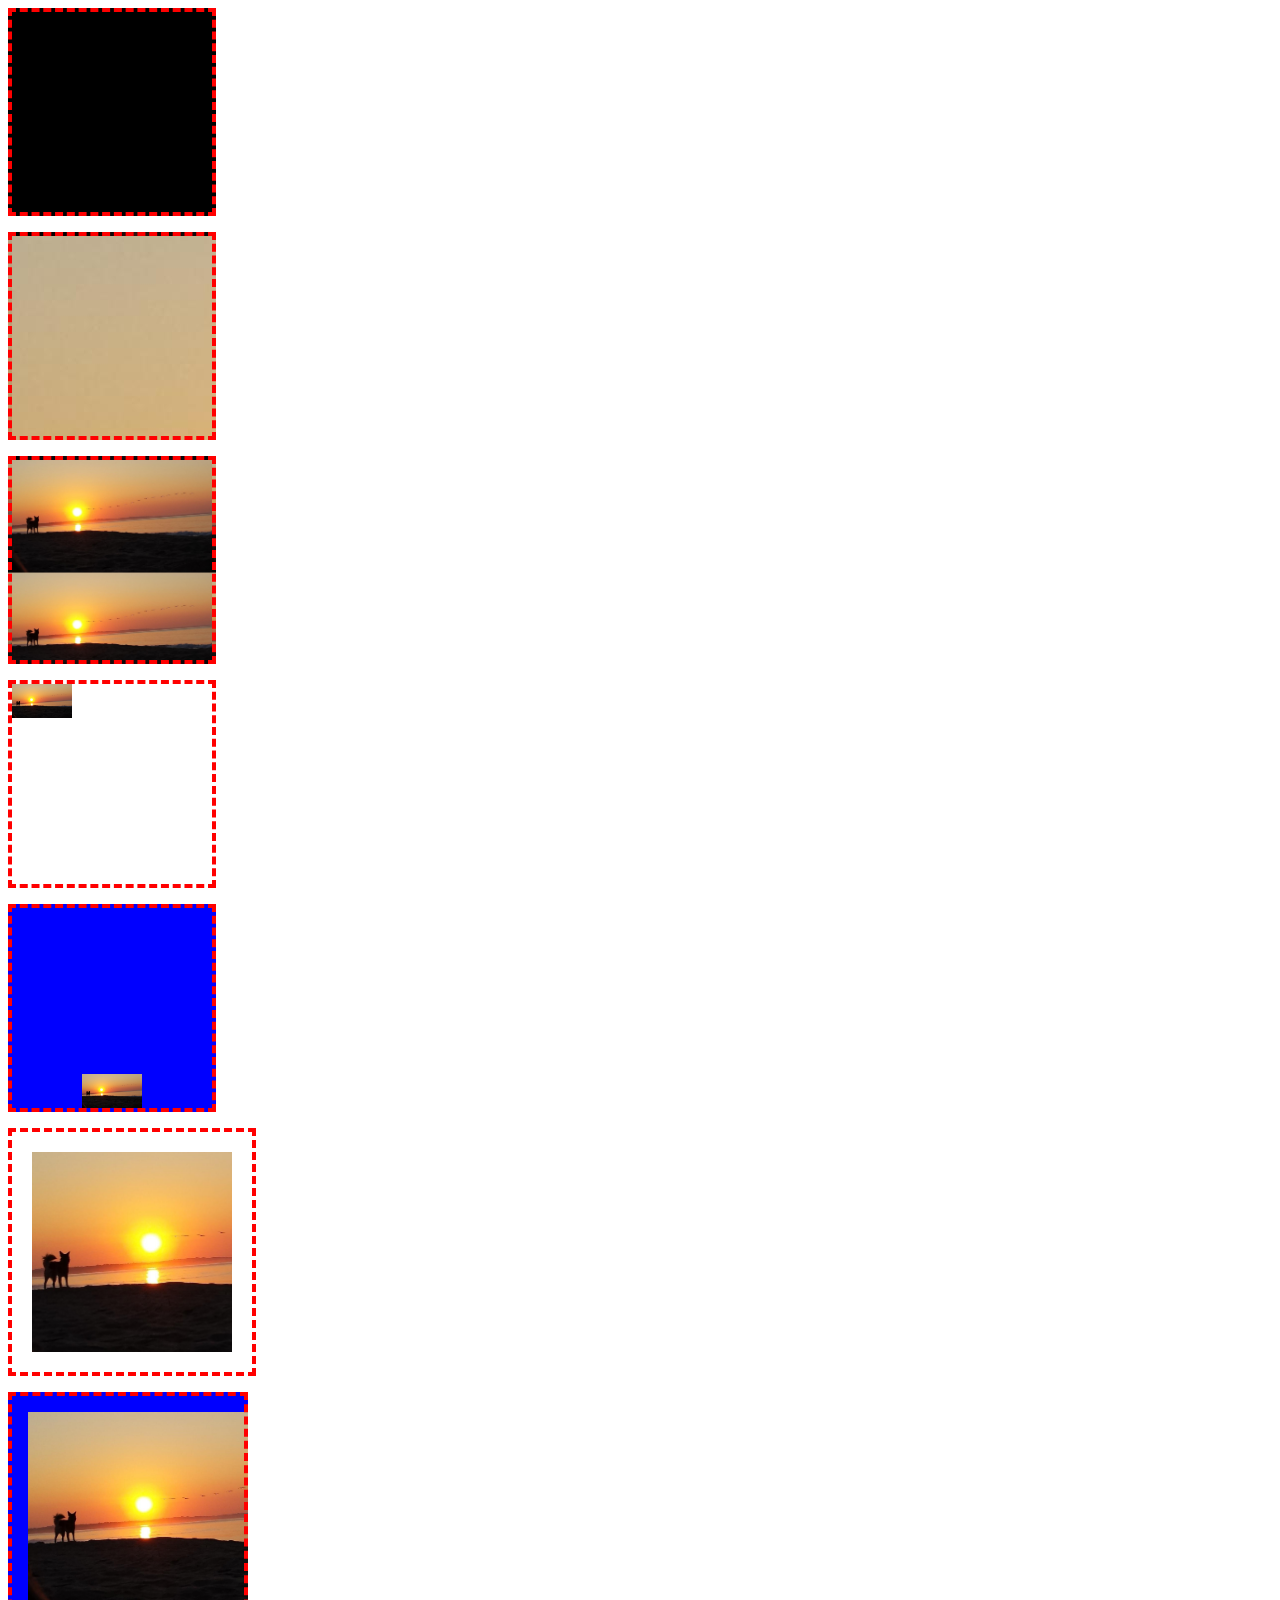
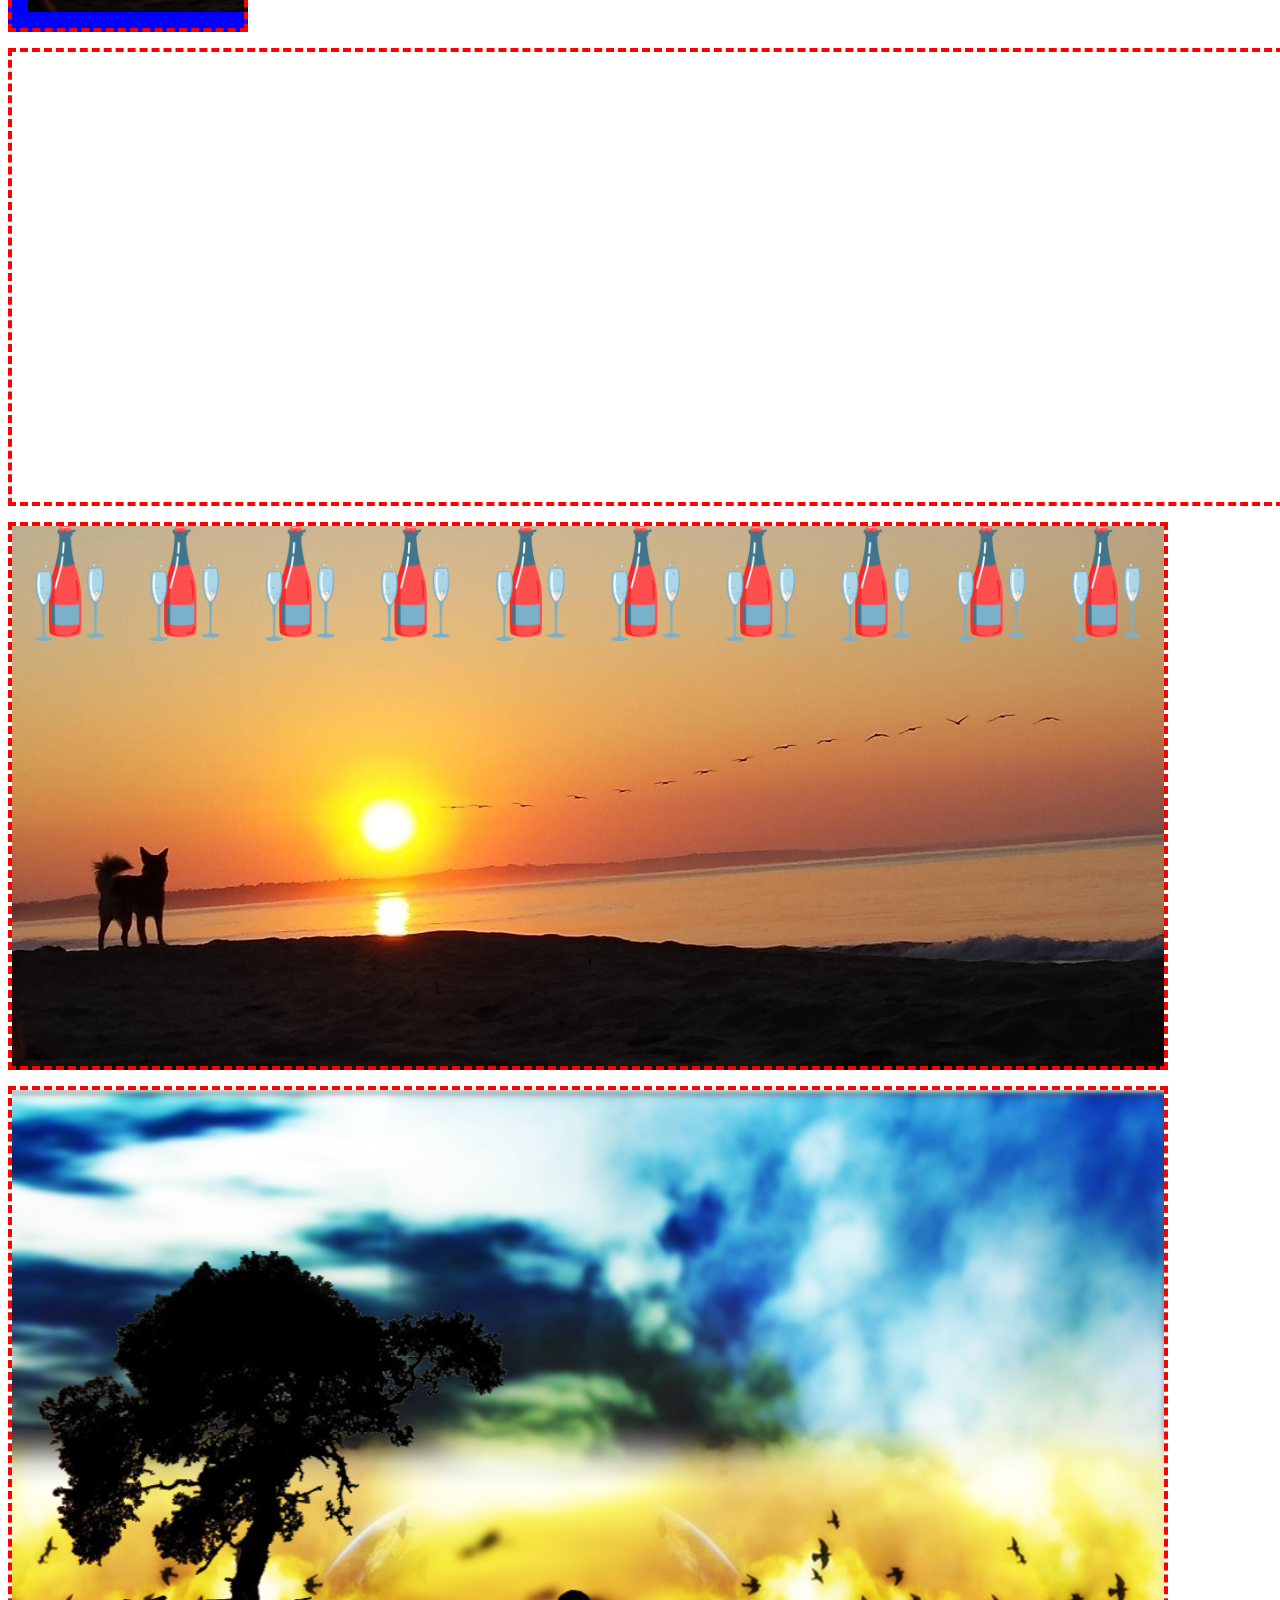
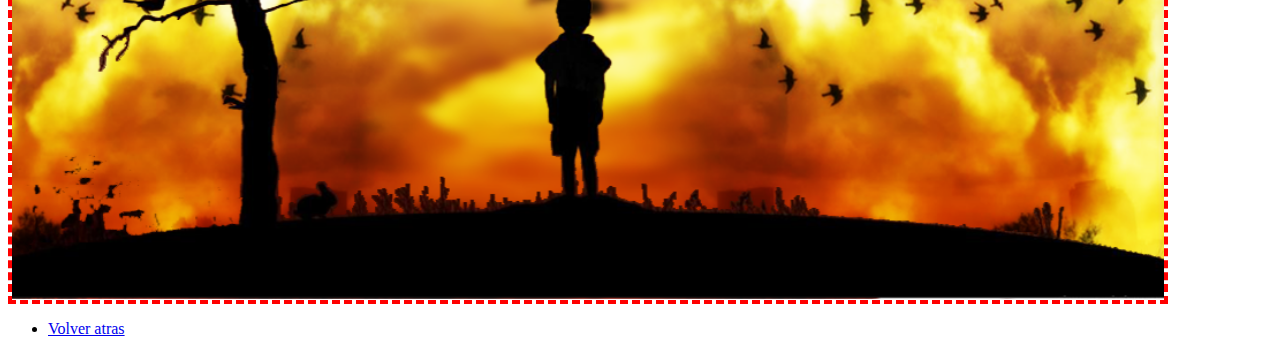
<file: ejercicios_imagen/index.html>
<!DOCTYPE html>
<html lang="en">
<head>
    <meta charset="UTF-8">
    <meta name="viewport" content="width=device-width, initial-scale=1.0">
    <link rel="stylesheet" href="estilo.css">
    <title>Document</title>
</head>
<body>
    <section></section>
    <section></section>
    <section></section>
    <section></section>
    <section></section>
    <section></section>
    <section></section>
    <section></section>
    <section></section>
    <section></section>
    
        <ul>
            <li>
                <a href="../index.html">Volver atras</a>
            </li>
        </ul>

</body>
</html>
</file>
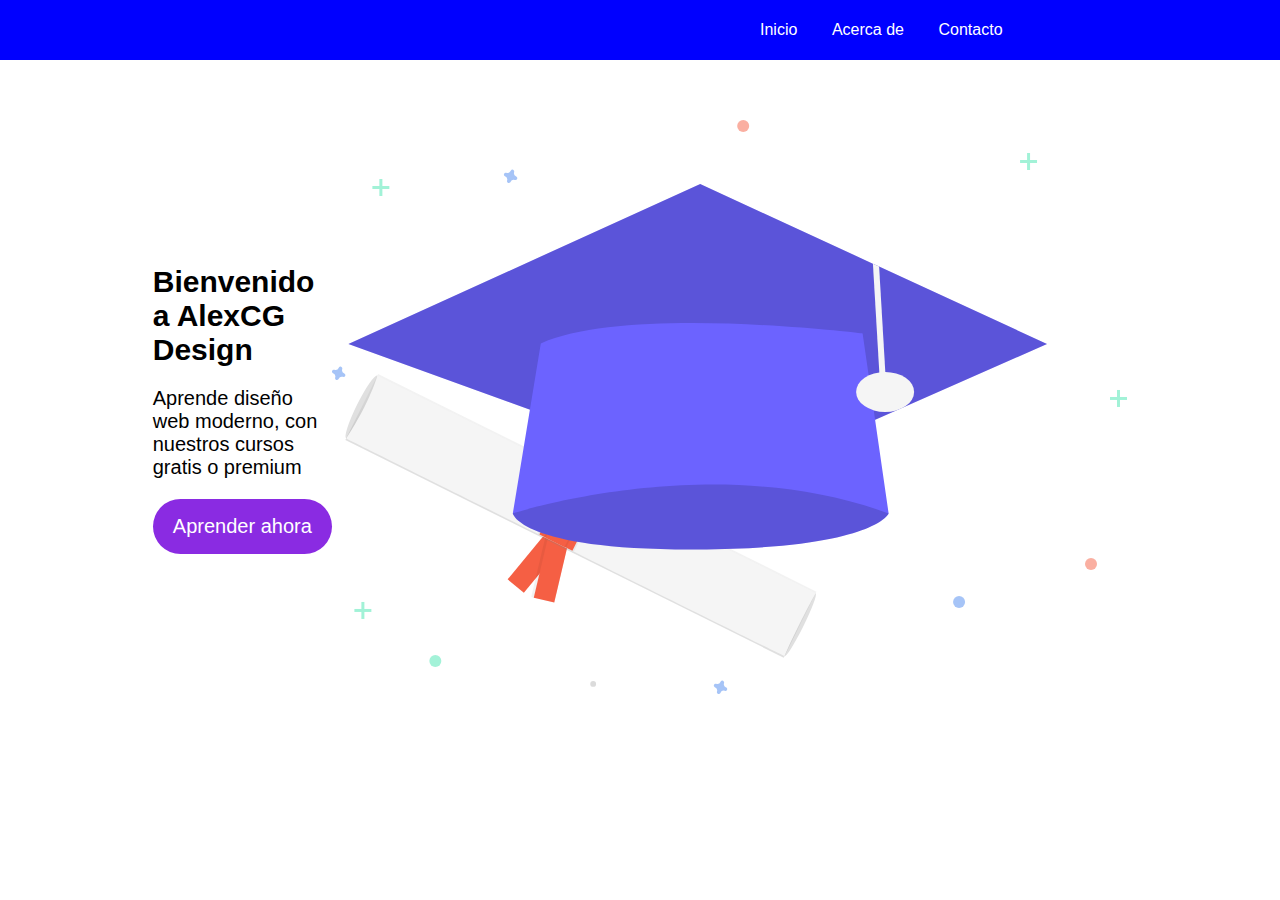
<file: flexbox/index.html>
<!DOCTYPE html>
<html lang="en">
<head>
    <meta charset="UTF-8">
    <meta name="viewport" content="width=device-width, initial-scale=1.0">
    <link rel="stylesheet" href="style.css">
    <title>Flexbox</title>
</head>
<body>
    <header>
        <nav>
            <ul>
                <li><a href="#"></a>Inicio</li>
                <li><a href="#"></a>Acerca de</li>
                <li><a href="#"></a>Contacto</li>
            </ul>
        </nav>
    </header>
    <main>
        <section>
            <article>
                <h2>Bienvenido a AlexCG Design</h2>
                <p>Aprende diseño web moderno, con nuestros cursos gratis o premium</p>
                <a href="#">Aprender ahora</a>
            </article>
                <article>
                    <figure>

                        <img src="./assets/img/learn.svg" alt="Learn">

                    </figure>
                </article>
        </section>
    </main>
    
</body>
</html>
</file>
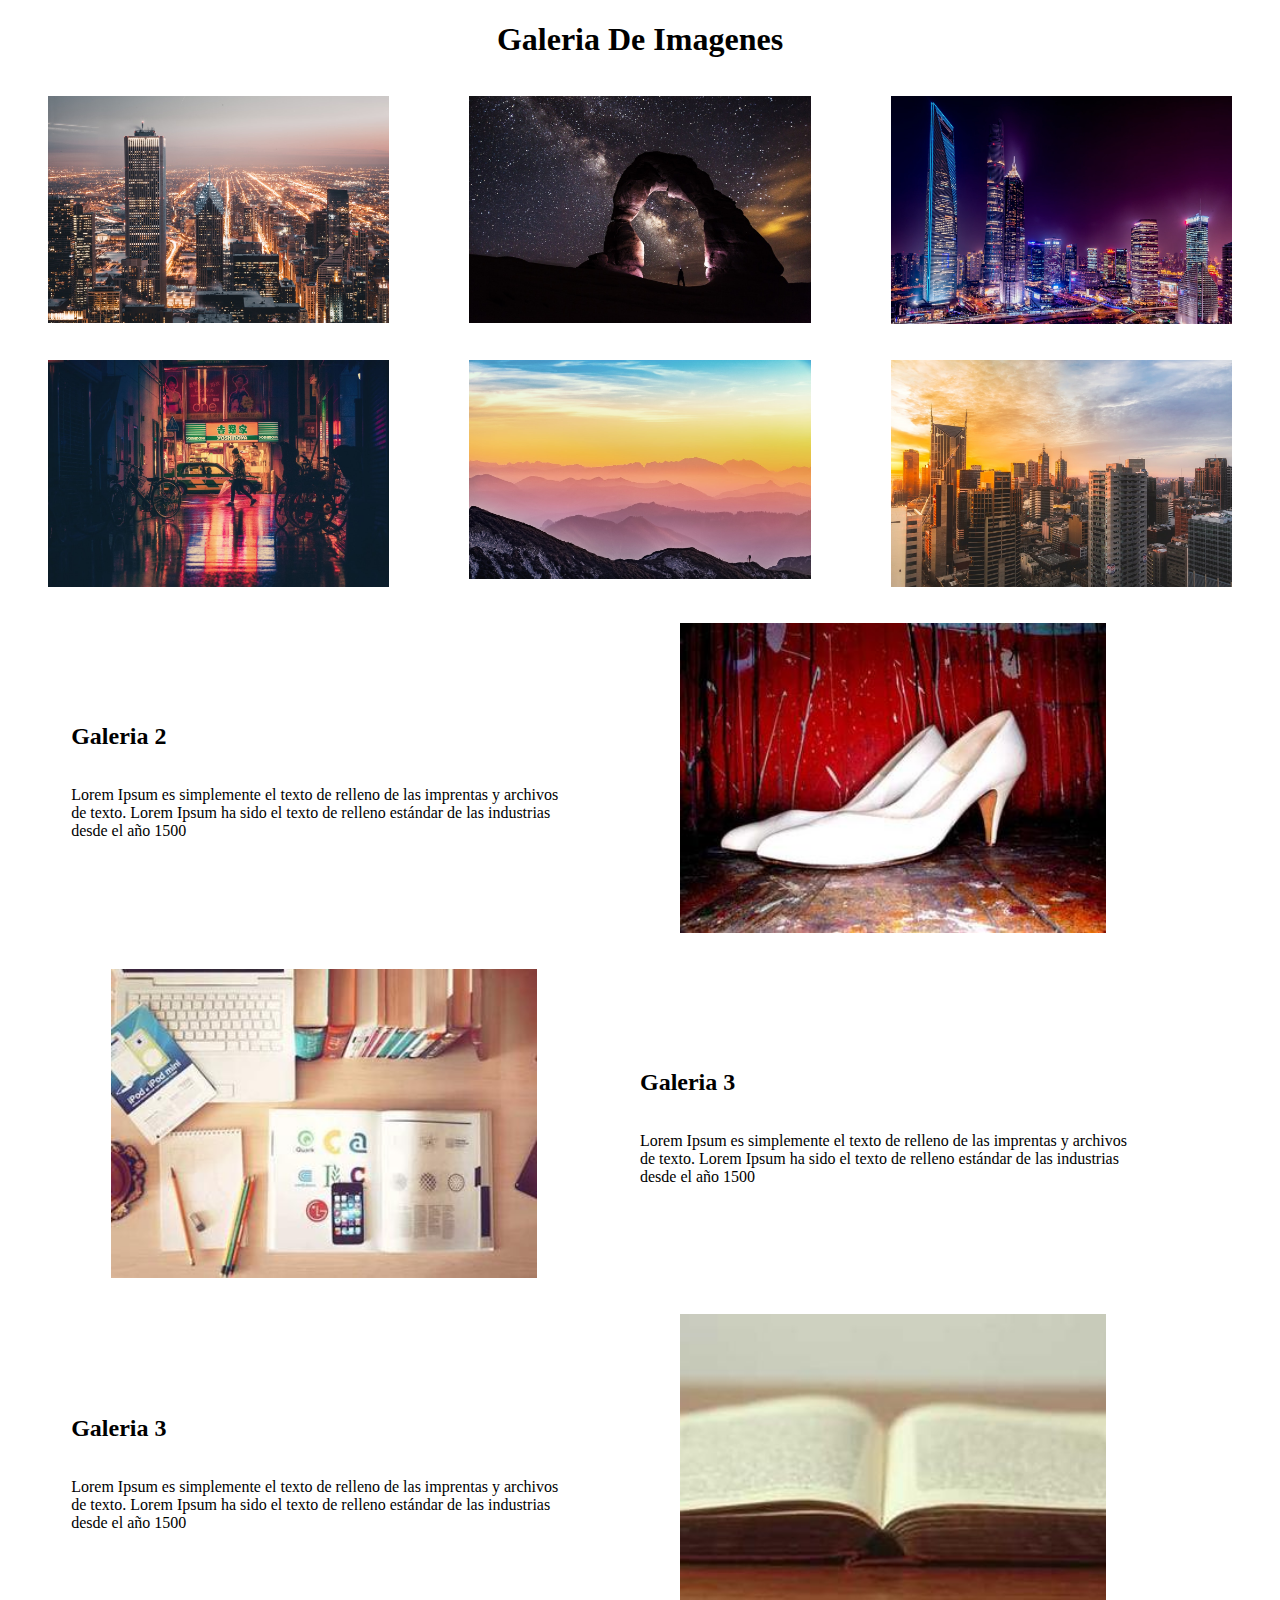
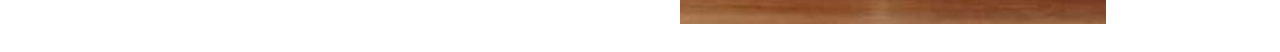
<file: galeria/index.html>
<!DOCTYPE html>
<html lang="en">
<head>
    <meta charset="UTF-8">
    <meta name="viewport" content="width=device-width, initial-scale=1.0">
    <link rel="stylesheet" href="./style.css">
    <title>Galeria de imágenes</title>
</head>
<body>
    <header>
        <h1>galeria de imagenes</h1>
    </header>
    <main>
        <section>
            <article>
                <figure>
                    <img src="./assets/img/uno.jpg"  alt="edificio">
                </figure>
            </article>
            <article>
                <figure>
                    <img src="./assets/img/dos.jpg"  alt="edificio">
                </figure>
            </article>
            <article>
                <figure>
                    <img src="./assets/img/tres.jpg"  alt="edificio">
                </figure>
            </article>
        </section>
        <section>
            <article>
                <figure>
                    <img src="./assets/img/cuatro.jpg"  alt="edificio">
                </figure>
            </article>
            <article>
                <figure>
                    <img src="./assets/img/cinco.jpg"  alt="edificio">
                </figure>
            </article>
            <article>
                <figure>
                    <img src="./assets/img/seis.jpg"  alt="edificio">
                </figure>
            </article>
        </section>
        <section>
            <article>
                <h2>Galeria 2</h2>
                <p>
                    Lorem Ipsum es simplemente el texto de relleno de las imprentas y archivos de texto. 
                    Lorem Ipsum ha sido el texto de relleno estándar de las industrias desde el año 1500
                </p>
            </article>
            <article>
                <figure>
                    <img src="./assets/img/zapatos.jpg"  alt="zapatos">
                </figure>
            </article>
            <article>
                <figure>
                    <img src="./assets/img/escritorio.jpg"  alt="escritorio">
                </figure>
            </article>
            <article>
                <h2>Galeria 3</h2>
                <p>
                    Lorem Ipsum es simplemente el texto de relleno de las imprentas y archivos de texto. 
                    Lorem Ipsum ha sido el texto de relleno estándar de las industrias desde el año 1500
                </p>
            </article>
            <article>
                <h2>Galeria 3</h2>
                <p>
                    Lorem Ipsum es simplemente el texto de relleno de las imprentas y archivos de texto. 
                    Lorem Ipsum ha sido el texto de relleno estándar de las industrias desde el año 1500
                </p>
            </article>
            <article>
                <figure>
                    <img src="./assets/img/libro.jpg"  alt="libro">
                </figure>
            </article>
        </section>
    </main>
    
</body>
</html>
</file>
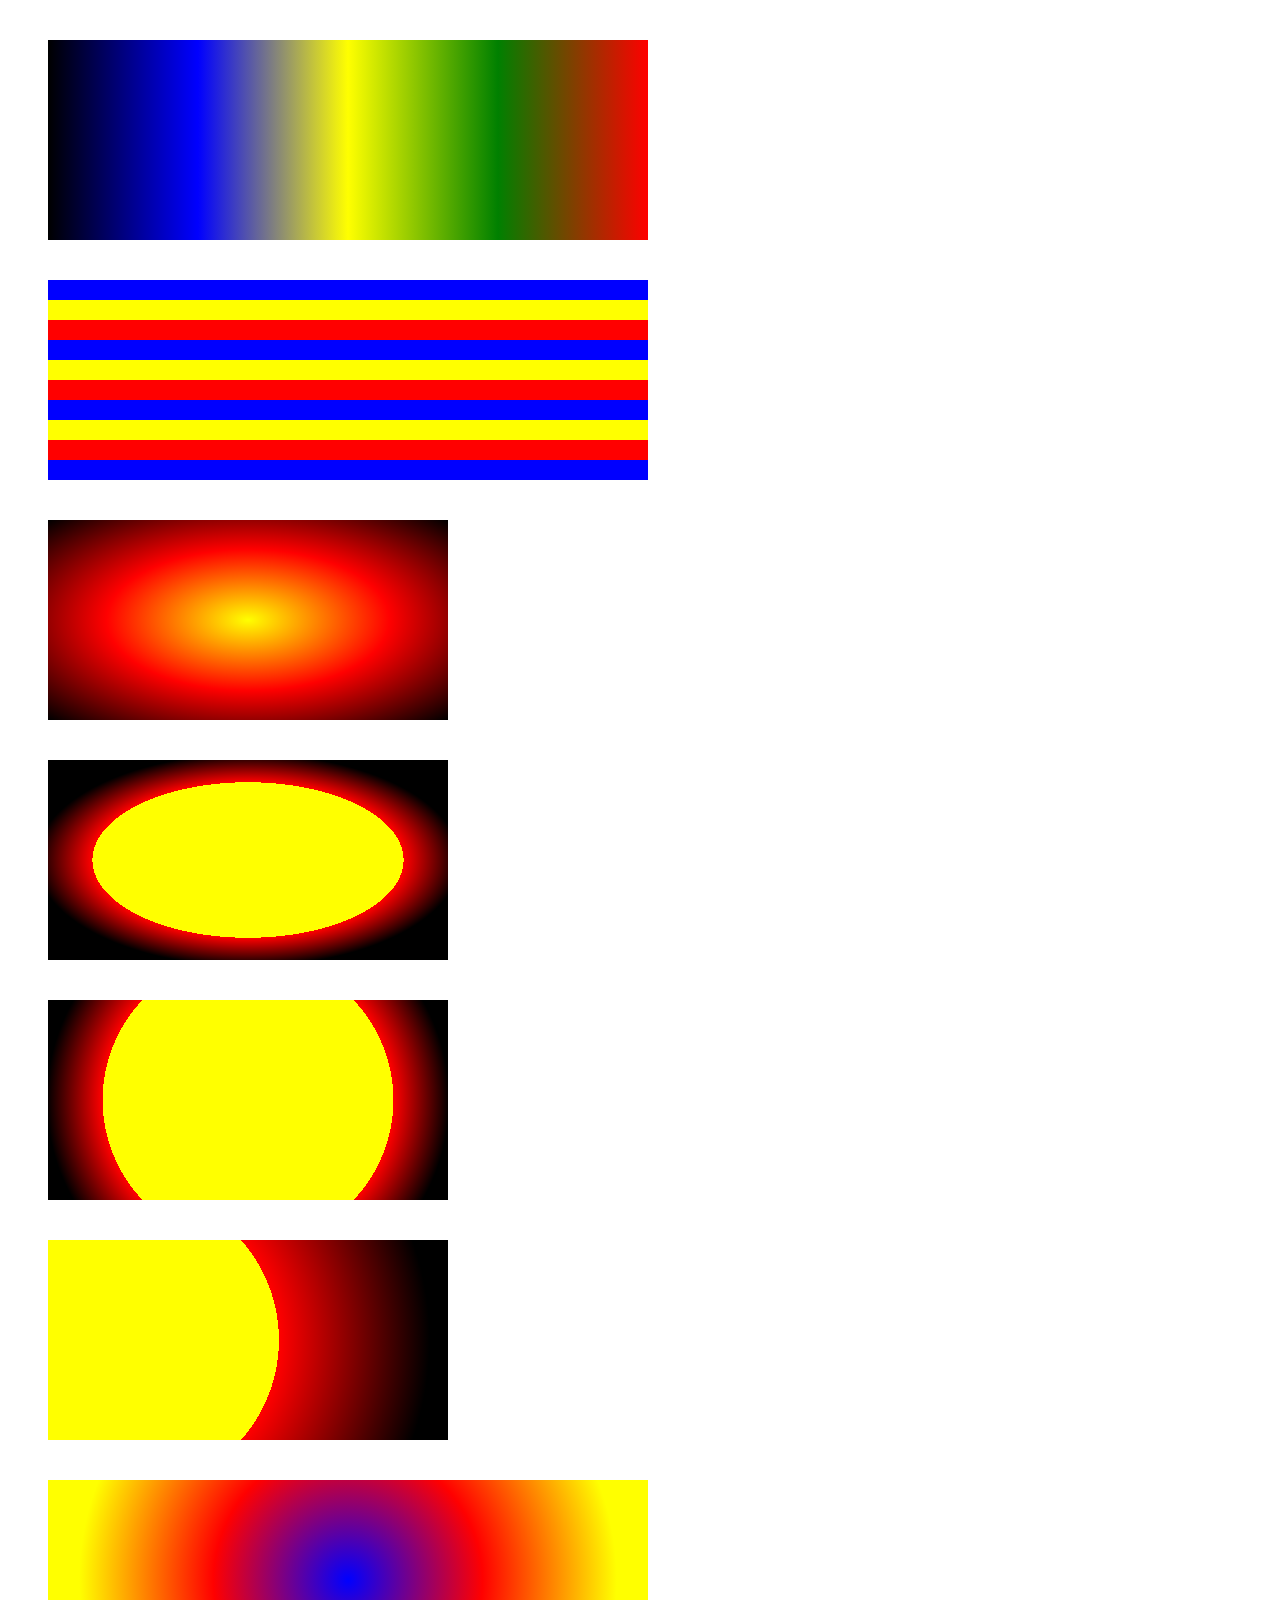
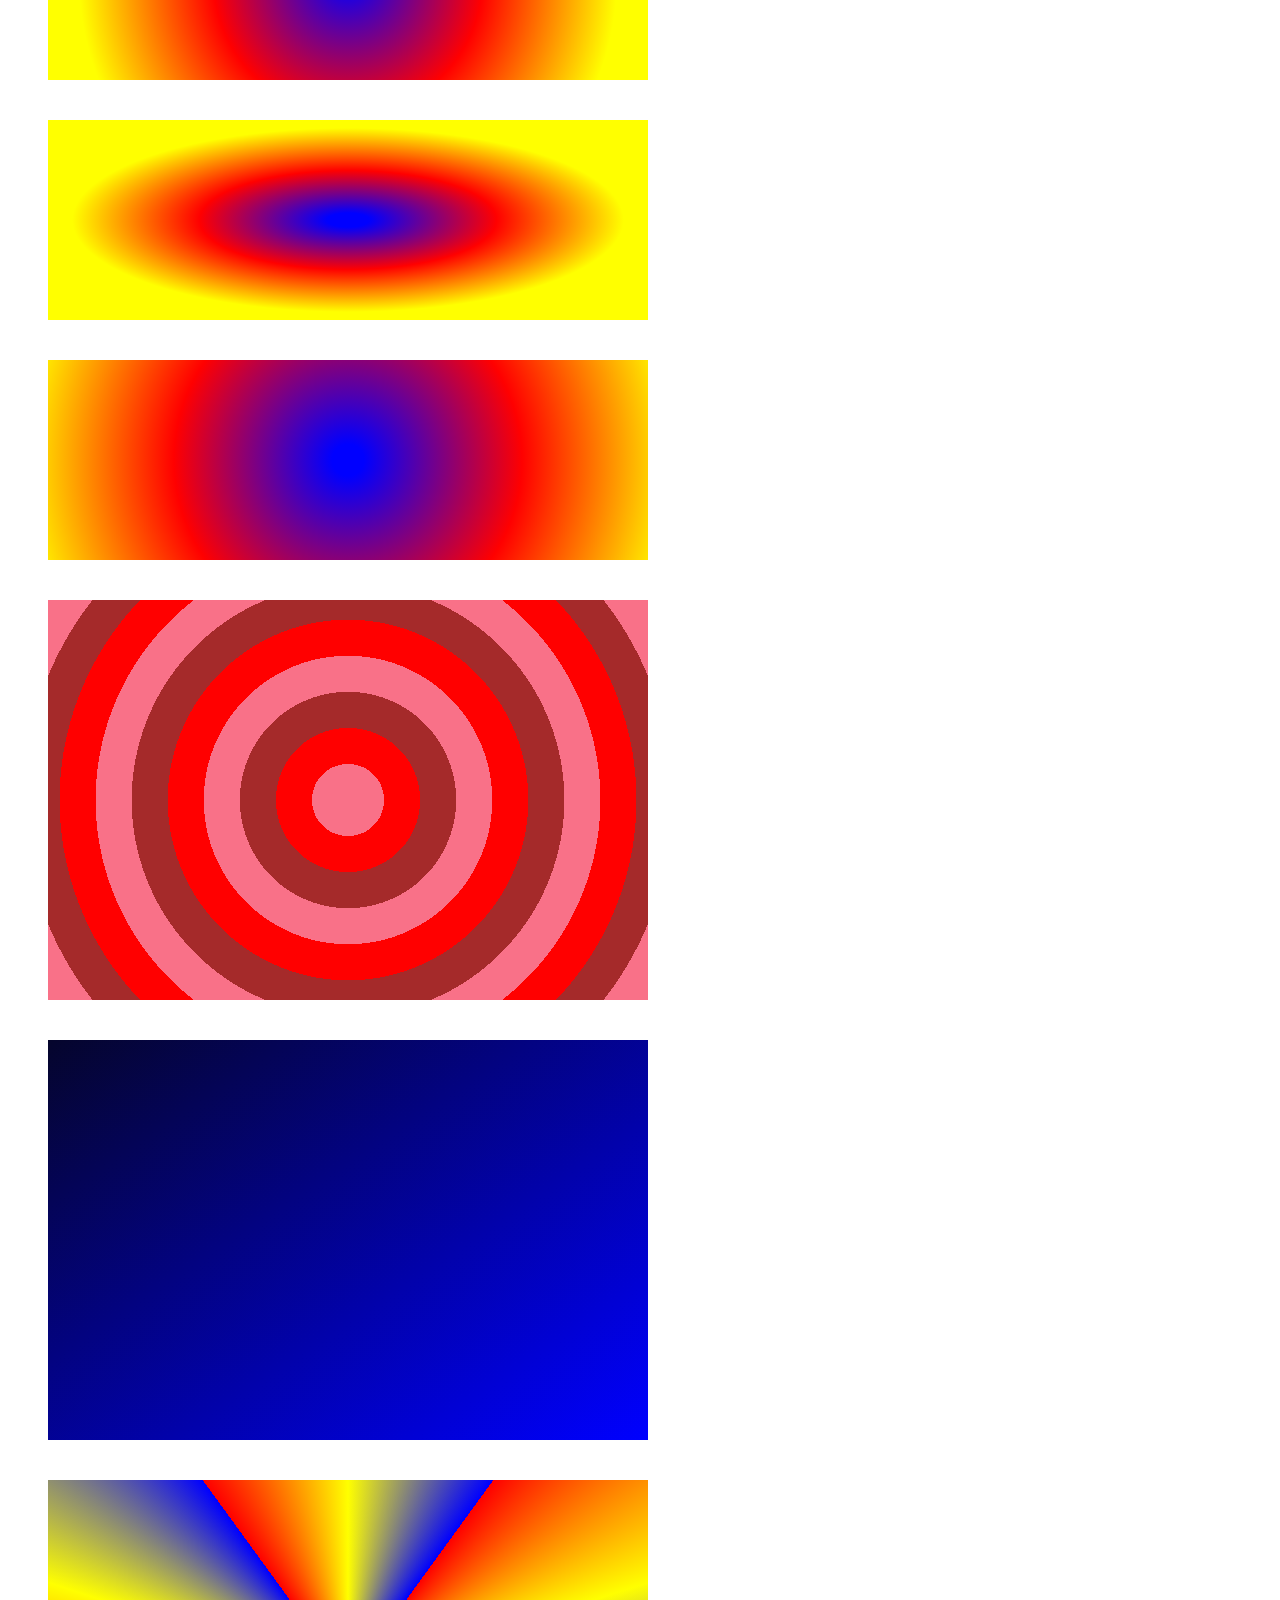
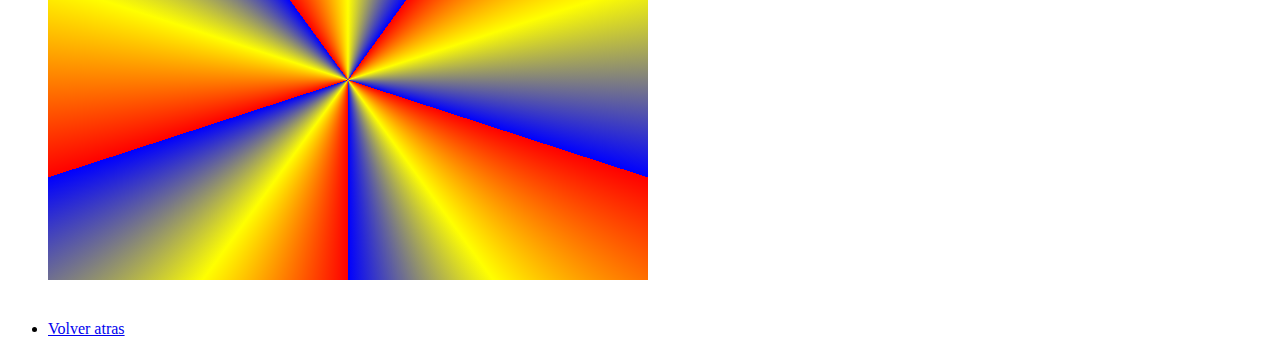
<file: gradientes/index.html>
<!DOCTYPE html>
<html lang="en">
<head>
    <meta charset="UTF-8">
    <meta name="viewport" content="width=device-width, initial-scale=1.0">
    <link rel="stylesheet" href="style.css">
    <title>Gradientes</title>
</head>
<body>
    <main>
        <section></section>
        <section></section>
        <section></section>
        <section></section>
        <section></section>
        <section></section>
        <section></section>
        <section></section>
        <section></section>
        <section></section>
        <section></section>
        <section></section>
        <ul>
            <li>
                <a href="../index.html">Volver atras</a>
            </li>
        </ul>
        
    </main>
    
        
</body>
</html>
</file>
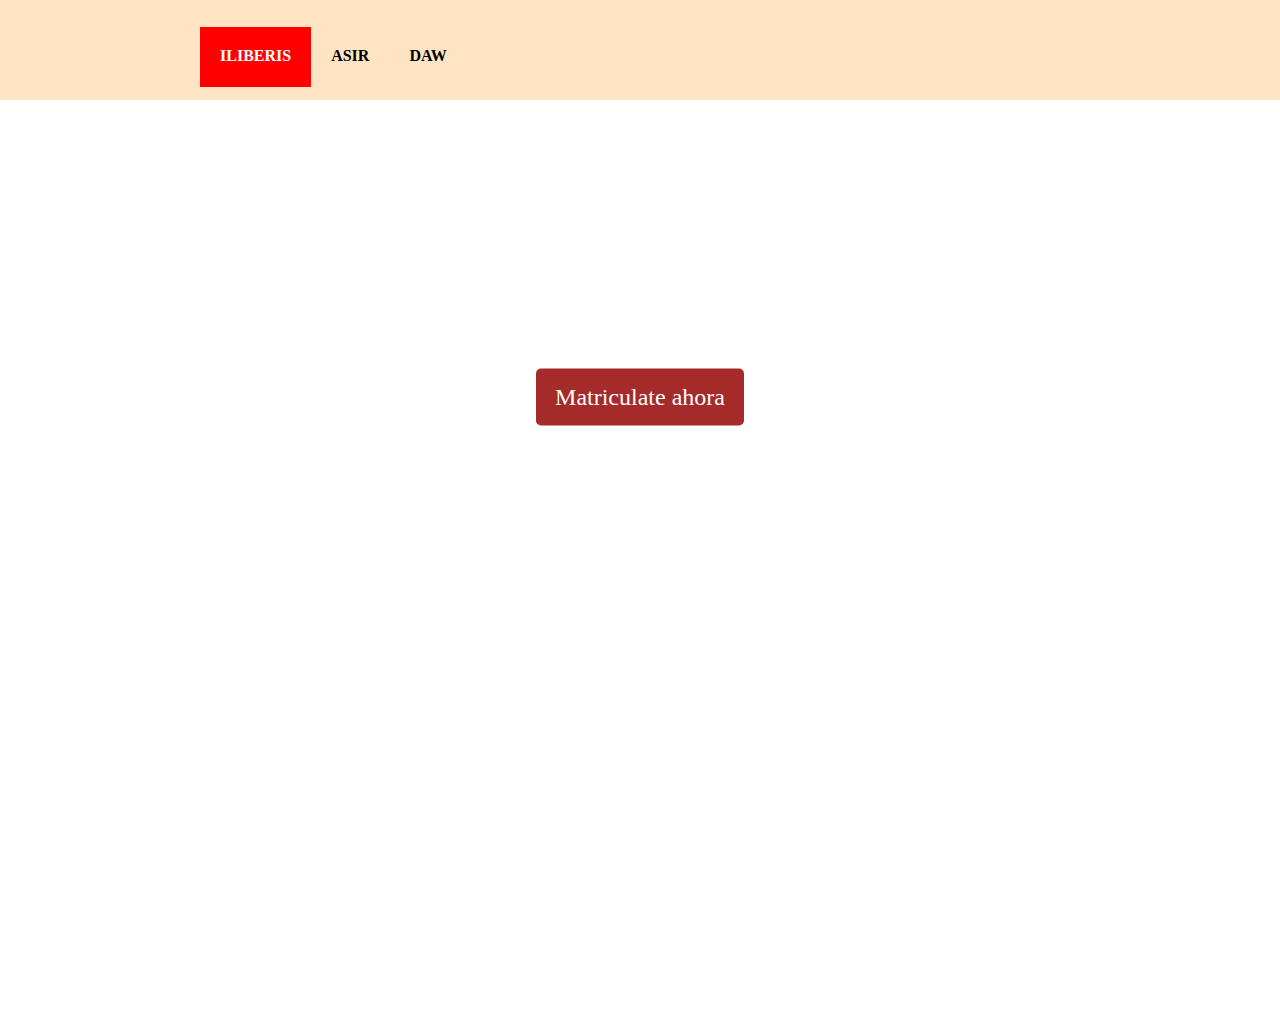
<file: menu_horizontal/index.html>
<!DOCTYPE html>
<html lang="en">
<head>
    <meta charset="UTF-8">
    <meta name="viewport" content="width=device-width, initial-scale=1.0">
    <link rel="stylesheet" href="style.css">
    <title>Dropdown</title>
</head>
<body>
    <header>
        <nav>
            <ul>
                <li><a href="#">Iliberis</a></li>
                <li>
                    <a href="#">asir</a>
                    <ul>
                        <li>
                            <a href="#">1º asir</a>
                            <ul>
                                <li>
                                    <a href="#">Iso</a>
                                </li>
                                <li><a href="#">redes</a></li>
                            </ul>
                        </li>
                    </ul>
                </li>

                <!-- segundo desplegable -->
                 <li>
                    <a href="#">Daw</a>
                    <ul>
                        <li><a href="#">1º Daw</a></li>
                        <li>
                            
                            <a href="#">2º Daw</a>
                            <!-- tercer desplegable -->
                            <ul>
                                <li><a href="#">Diseño interfaces web</a></li>
                                <li><a href="#">Desarrollo web en entorno cliente</a></li>
                                <li><a href="#">Desarrollo web en entorno cliente</a></li>
                                <li><a href="#">Despliegue</a></li>
                                <li><a href="#">Empresas e iniciativa empresarial</a></li>
                            </ul>
                        </li>
                    </ul>
                </li>
            </ul>          
        </nav>
    </header>

    <main>
        
        <section>
            <article>
                <p>
                    ¡Inscribete en nuestros ciclos!                  
                </p>
                <a href="#">Matriculate ahora</a>
            </article>
        </section>
        <br><br><br><br><br><br><br><br><br><br><br><br><br><br><br><br><br><br><br><br><br><br><br><br><br><br><br><br><br><br><br><br><br><br><br><br><br><br><br><br><br><br><br><br><br><br><br><br><br><br>
    </main>
</body>
</html>
</file>
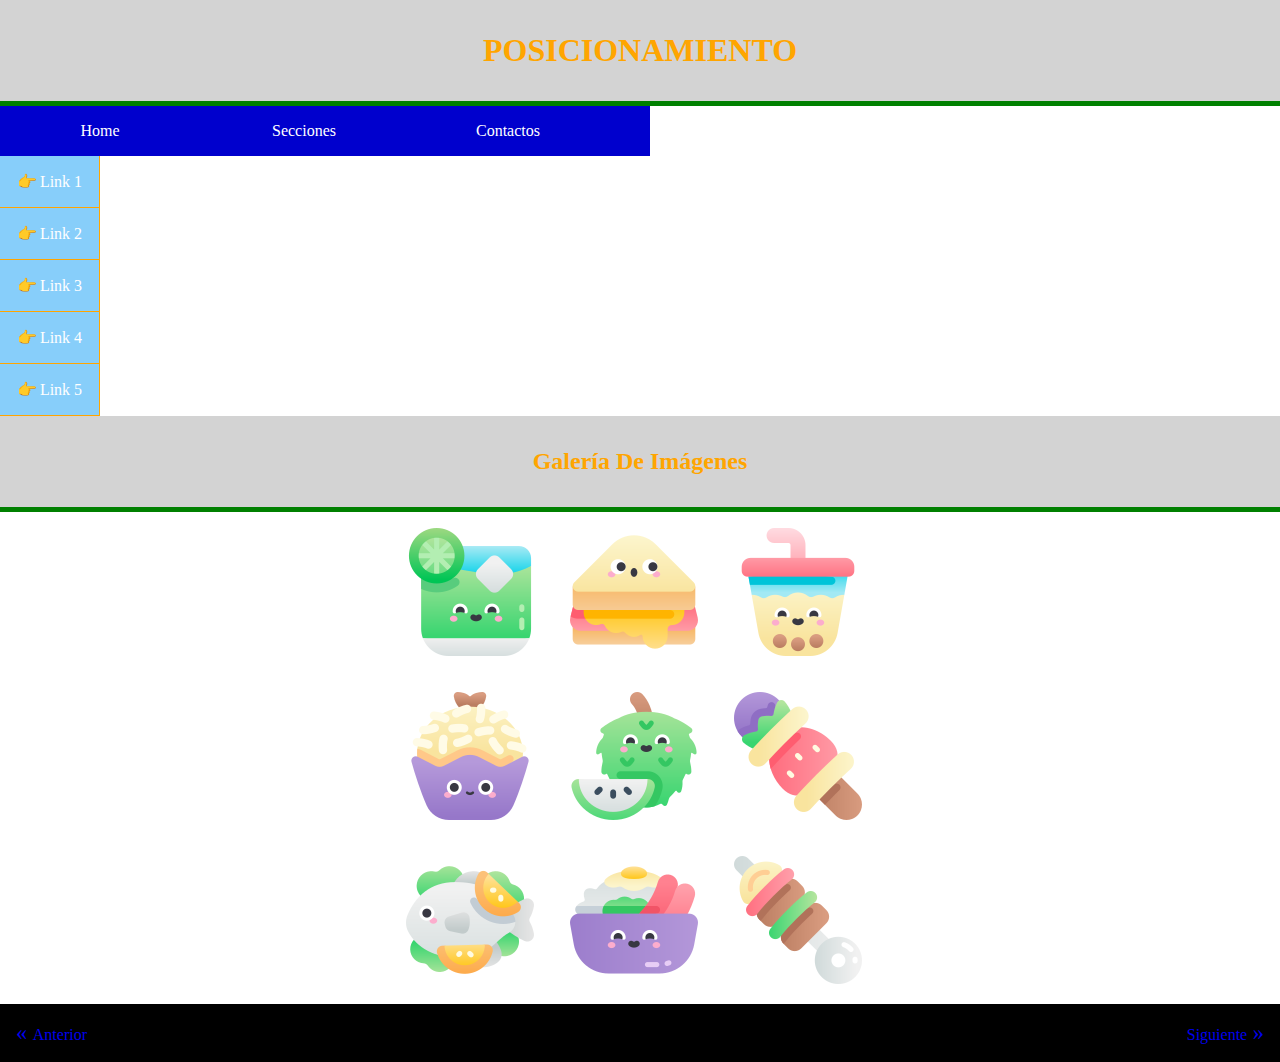
<file: posicion/index.html>
<!DOCTYPE html>
<html lang="en">

<head>
    <meta charset="UTF-8">
    <meta name="viewport" content="width=device-width, initial-scale=1.0">
    <link rel="stylesheet" href="style.css">
    <title>Document</title>
</head>

<body>
    <header>
        <h1>Posicionamiento</h1>
    </header>
    <nav>
        <ul>
            <li><a href="#">Home</a></li>
            <li>
                <a href="#">Secciones</a>            
                <ul>
                    <li><a href="#">Marqueting</a></li>
                    <li><a href="#">Producción</a></li>
                    <li><a href="#">Diseño web</a></li>  
                </ul>
            </li>
            <li><a href="#">Contactos</a></li>
        </ul>
    </nav>
    <main>
        <section>
            <nav>
                <a href="#">Link 1</a>
                <a href="#">Link 2</a>
                <a href="#">Link 3</a>
                <a href="#">Link 4</a>
                <a href="#">Link 5</a>
            </nav>
        </section>
        <section>
            <h2>Galería de imágenes</h2>
            <article>
                <figure><img src="./img/12411970.png" alt="Imagen muñeco"></figure>
                <figure><img src="./img/12411976.png" alt="Imagen muñeco"></figure>
                <figure><img src="./img/12411990.png" alt="Imagen muñeco"></figure>
            </article>
            <article>
                <figure><img src="./img/12411992.png" alt="Imagen muñeco"></figure>
                <figure><img src="./img/12412011.png" alt="Imagen muñeco"></figure>
                <figure><img src="./img/12412017.png" alt="Imagen muñeco"></figure>
            </article>
            <article>
                <figure><img src="./img/12412024.png" alt="Imagen muñeco"></figure>
                <figure><img src="./img/12412025.png" alt="Imagen muñeco"></figure>
                <figure><img src="./img/12412030.png" alt="Imagen muñeco"></figure>
            </article>
        </section>
        <section>
            <footer>
                <a href="#">Anterior</a>
                <a href="#">Siguiente</a>
            </footer>
        </section>

    </main>
</body>

</html>
</file>
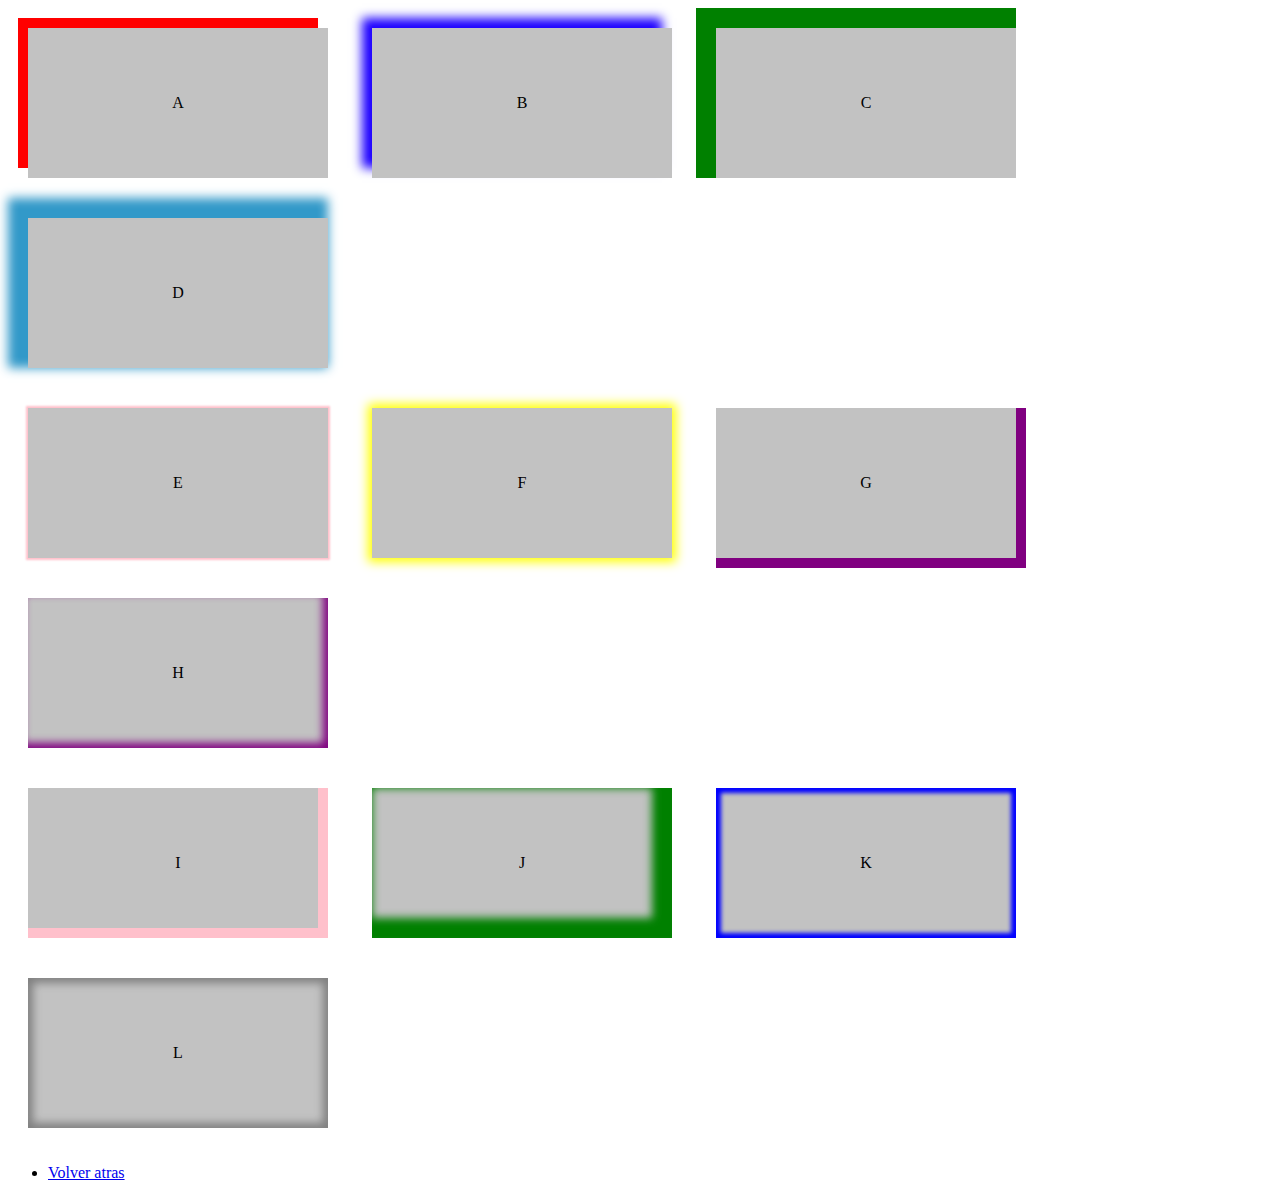
<file: ejercicios_sombras/sombras/index.htm>
<!DOCTYPE html>
<html lang="en">
<head>
    <meta charset="UTF-8">
    <meta name="viewport" content="width=device-width, initial-scale=1.0">
    <link rel="stylesheet" href="style.css">
    <title>Shadows box</title>
</head>
<body>
    <section class="one">
        <article>A</article>
        <article>B</article>
        <article>C</article>
        <article>D</article>
    </section>
    <section class="two">
        <article>E</article>
        <article>F</article>
        <article>G</article>
        <article>H</article>
    </section>
    <section class="three">
        <article>I</article>
        <article>J</article>
        <article>K</article>
        <article>L</article>
    </section>

    <ul>
        <li>
            <a href="../index.html">Volver atras</a>
        </li>
    </ul>

</body>
</html>
</file>
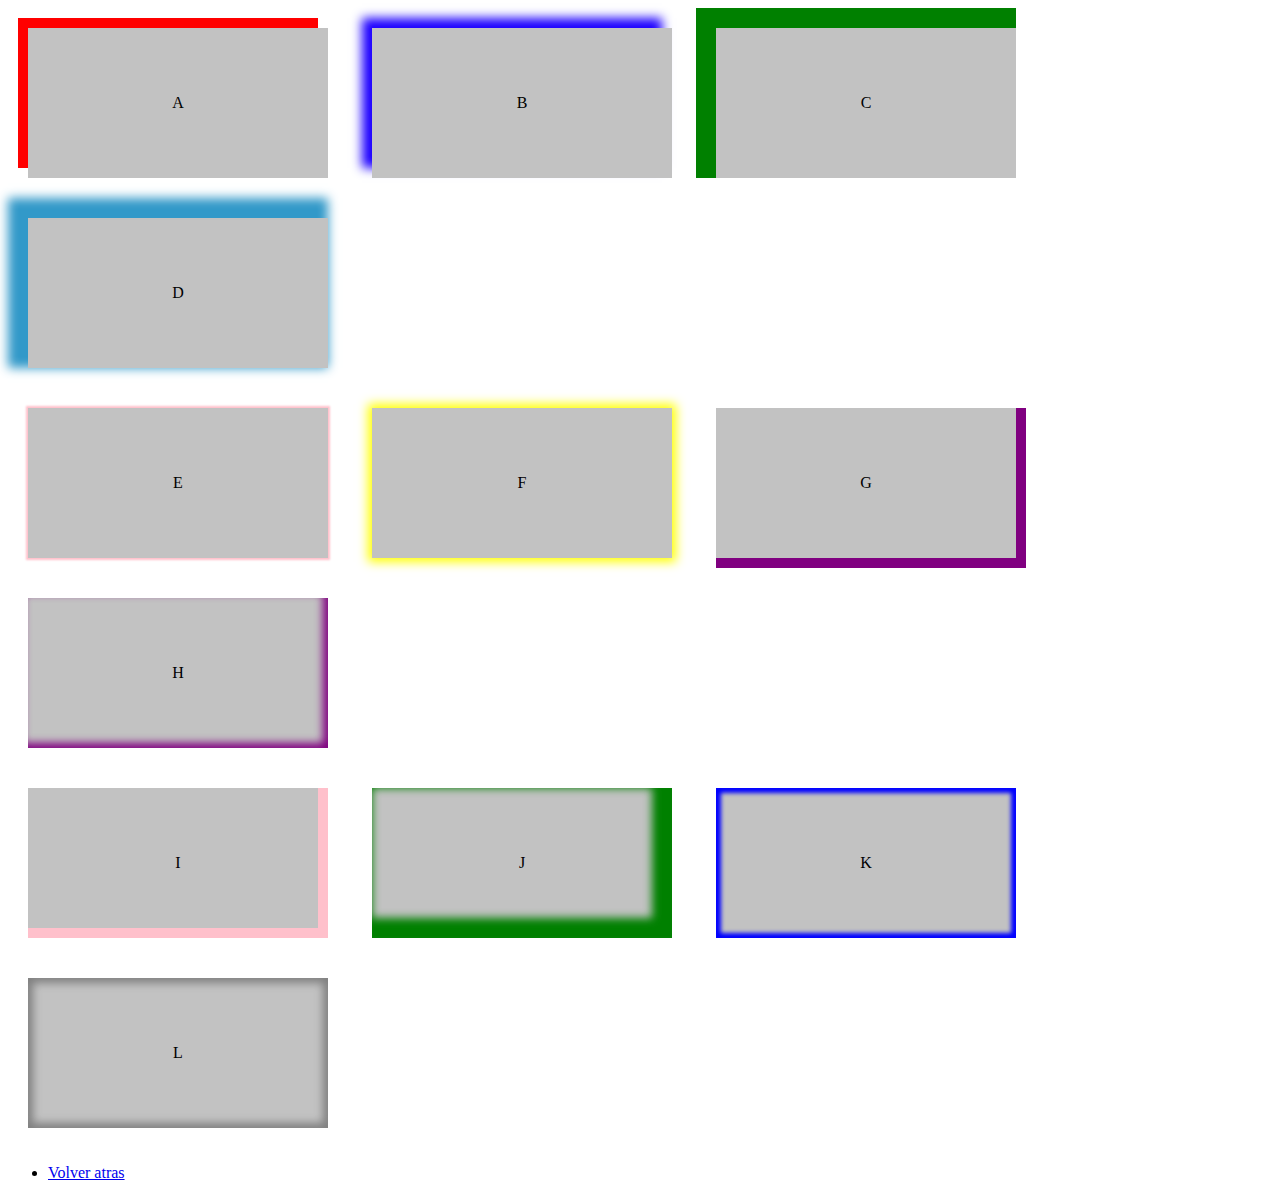
<file: ejercicios_sombras/sombras/index.html>
<!DOCTYPE html>
<html lang="en">
<head>
    <meta charset="UTF-8">
    <meta name="viewport" content="width=device-width, initial-scale=1.0">
    <link rel="stylesheet" href="style.css">
    <title>Shadows box</title>
</head>
<body>
    <section class="one">
        <article>A</article>
        <article>B</article>
        <article>C</article>
        <article>D</article>
    </section>
    <section class="two">
        <article>E</article>
        <article>F</article>
        <article>G</article>
        <article>H</article>
    </section>
    <section class="three">
        <article>I</article>
        <article>J</article>
        <article>K</article>
        <article>L</article>
    </section>

    <ul>
        <li>
            <a href="../index.html">Volver atras</a>
        </li>
    </ul>

</body>
</html>
</file>
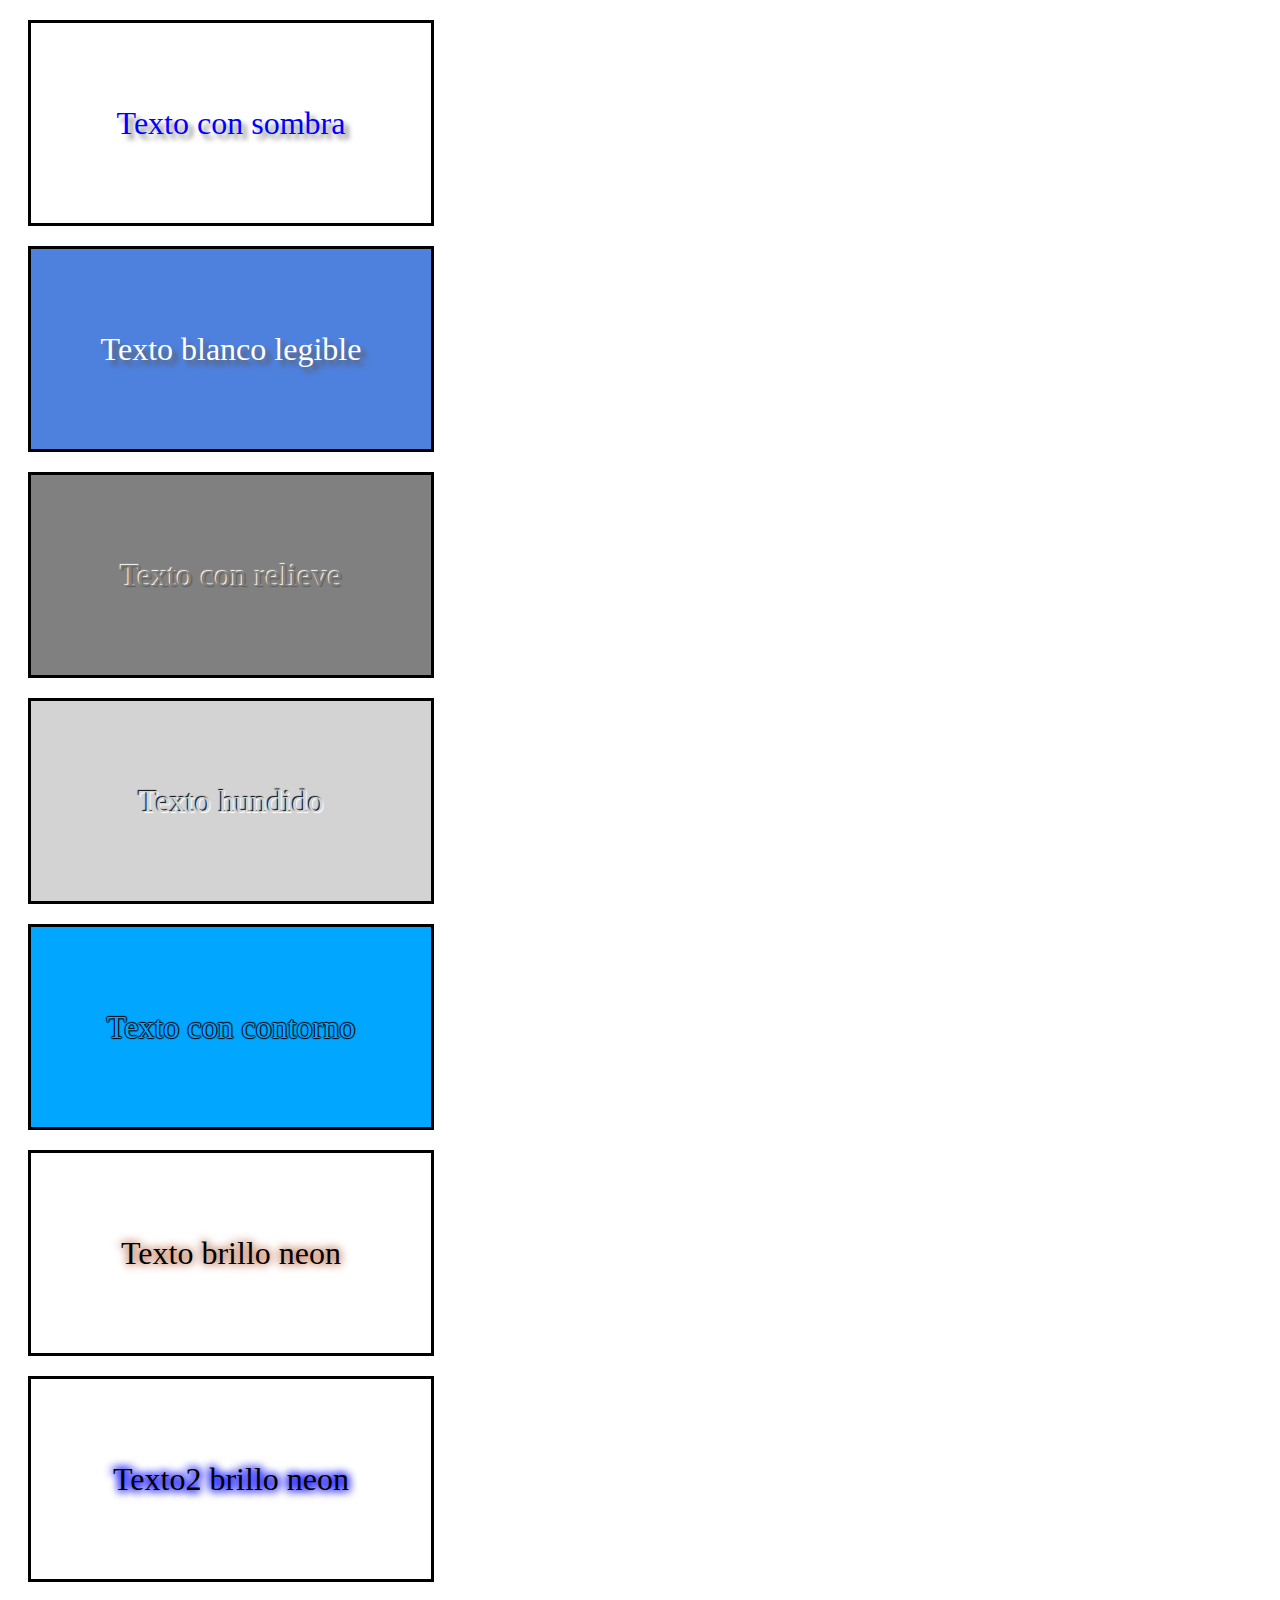
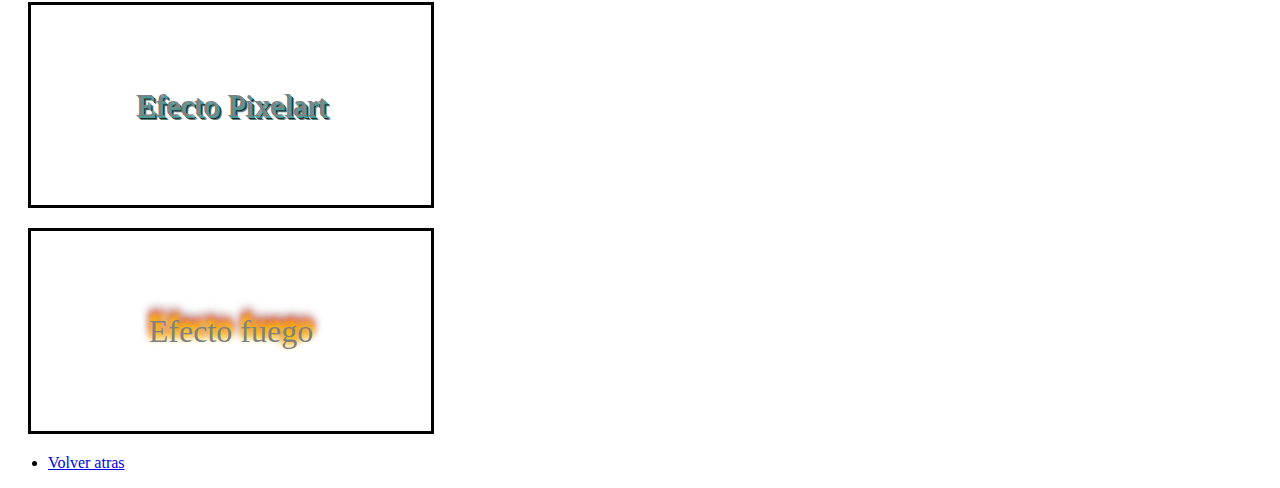
<file: ejercicios_sombras/sombras2/index.html>
<!DOCTYPE html>
<html lang="en">
<head>
    <meta charset="UTF-8">
    <meta name="viewport" content="width=device-width, initial-scale=1.0">
    <link rel="stylesheet" href="style.css">
    <title>Document</title>
</head>
<body>
    <section>
        <article>Texto con sombra</article>
        <article>Texto blanco legible</article>
        <article>Texto con relieve</article>
        <article>Texto hundido</article>
        <article>Texto con contorno</article>
        <article>Texto brillo neon</article>
        <article>Texto2 brillo neon</article>
        <article>Efecto Pixelart</article>
        <article>Efecto fuego</article>
    </section>
    <ul>
        <li>
            <a href="../index.html">Volver atras</a>
        </li>
    </ul>

</body>
</html>
</file>
<file: ejercicios_imagen/estilo.css>
section {

    border: 4px dashed red;
    width: 200px;
    height: 200px;
    margin-bottom: 1rem;
}

section:nth-of-type(1) {    
    background-color: black;
}
section:nth-of-type(2) {    
    background-image: url('./assets/puesta-sol.jpg');
}
section:nth-of-type(3) {    
    background-image: url('./assets/puesta-sol.jpg');
    background-size: 100%;
}
section:nth-of-type(4) {    
    background-image: url('./assets/puesta-sol.jpg');
    background-size: 30%;
    background-repeat: no-repeat;
}
section:nth-of-type(5) {  
    background-color: blue;  
    background-image: url('./assets/puesta-sol.jpg');
    background-size: 30%;
    background-repeat: no-repeat;
    background-position: bottom center;
}
section:nth-of-type(6) {  
    background-color: blue;  
    background-image: url('./assets/puesta-sol.jpg');
    background-size: cover;
    background-repeat: no-repeat;
    padding: 20px;
    background-clip: content-box;
}
section:nth-of-type(7) {  
    background: blue;  
    background-image: url('./assets/puesta-sol.jpg');
    background-size: cover;
    background-repeat: no-repeat;
    padding: 1rem;
    background-origin: content-box;
}
section:nth-of-type(8) {  
  
    background-image: url('./assets/puesta-sol.jpg');
    background-repeat: no-repeat;
    background-attachment: fixed;
    width: 100vw;
    height: 50vh;
    background-size: cover;
    
}
section:nth-of-type(9) {
    background-image: url('./assets/favicon.png'), url('./assets/puesta-sol.jpg');
    background-size: 10%, cover;
    background-repeat: repeat-x, no-repeat;
    width: 90vw;
    height: 60vh;
}
section:nth-of-type(10) {
    background: url('./assets/arbol.png') no-repeat bottom, url('./assets/aves.png') no-repeat bottom, url('./assets/cielo.png') no-repeat top;
    background-size:contain;
    width: 90vw;
    height: 90vh;
}
</file>
<file: flexbox/style.css>
* {
    margin: 0;
    padding: 0;
    box-sizing: border-box;
}
body {
    font-family: "Raleway", sans-serif;
    font-optical-sizing: auto;
    font-weight: normal;
    font-style: normal;
}

header {

    background-color: blue;
    height: 60px;
    
    
}
header nav {
    display: flex;
    justify-content: flex-end; 
    align-items: center; 
    height: 100%;
    padding-right: 10%; 
}

header nav ul {

    width: 50%;
    display: flex;
    flex-direction: row;
    justify-content: center;
    align-items: center;
}

header > nav > ul > li {
    list-style: none;
    color: #fff;
    margin-left: 6%;
    
}

header > nav > ul > li > a {

    text-decoration: none;
}


/* CUERPO */
main {

    margin-top: 60px;
}
section {

    display: flex;
    flex-direction: row;
    justify-content: center;
    align-items: center;
    width: 100%;
}


main > section > article:nth-of-type(1) {

    display: flex;
    flex-direction: column;
    justify-items: start;
    width: 14%;
    gap: 20px;
    font-size: 20px;
}


main > section > article > a {

    padding: 1rem;
    color: #fff;
    background-color: blueviolet;
    text-decoration: none;
    text-align: center;
    border-radius: 30px;
}
</file>
<file: galeria/style.css>
header {
    text-align: center;
}

header h1 { 

    text-transform: capitalize;

} 

main section {

    display: flex;
    flex-direction: row;
    justify-content: center;

}

main section img {

    width: 100%;
}

main > section:nth-of-type(3) {

    display: flex;
    flex-direction: row;
    justify-content: start;
    flex-wrap: wrap;
   
}

main > section:nth-of-type(3) > article{

    display: flex;
    flex-direction: column;
    justify-content: center;
    margin-left: 5%;
    width: 40%;
}
/* main > section:nth-of-type(4) > article{
    
    display: flex;
    flex-direction: column;
    justify-content: center;
    width: 20%;

} */
</file>
<file: gradientes/style.css>
section {

    width: 600px;
    height: 200px;
    margin: 40px;
}

section:nth-of-type(1) {
    background: linear-gradient(to right,black,blue,yellow,green,red);
}
section:nth-of-type(2) {
    background: repeating-linear-gradient(
        blue 0 10%,
        yellow 10% 20%,
        red 20% 30%
        );
    }
section:nth-of-type(3) {
    width: 400px;
    background: radial-gradient(ellipse,yellow,red,black);
}
section:nth-of-type(4) {
    width: 400px;
    background: radial-gradient(ellipse,yellow 55%,red 40%,black 75%);
}
section:nth-of-type(5) {
    width: 400px;
    background: radial-gradient(circle,yellow 65%,red 50%,black 90%);
}
section:nth-of-type(6) {
    width: 400px;
    background: radial-gradient(circle at 20% 50%,yellow 45%,red 30%,black 90%); 
}
section:nth-of-type(7) {

    background: radial-gradient(circle,blue,red,yellow 85%); 
}
section:nth-of-type(8) {

    background: radial-gradient(ellipse,blue 5%,red,yellow 65%); 
}
section:nth-of-type(9) {

    background: radial-gradient(circle,blue 5%,red,yellow 105%); 
}
section:nth-of-type(10) {

    background-image: repeating-radial-gradient(circle,rgb(249, 113, 136) 0 10%, red 10% 20%, brown 20% 30%); 
    height: 400px;
}
section:nth-of-type(11) {

    background: linear-gradient(to bottom right,rgb(5, 5, 44),blue);
    height: 400px;
}
section:nth-of-type(12) {

    background: repeating-conic-gradient(red 10%, yellow 20%,blue 30%);; 
    height: 400px;
}
</file>
<file: menu_horizontal/style.css>
* {
    padding: 0;
    margin: 0;
    box-sizing: border-box;
}

header {
    background-color: bisque;
    height: 100px;
    margin-bottom: 30px;
}

header > nav {

    display: inline-block;
    margin-left: 200px;
}

nav ul li {
    
    list-style: none;
    text-align: center;
    position: relative;
    height: 60px;
    padding: 0;
    z-index: 15;
}

nav ul li a {
    
    text-decoration: none;
    padding: 20px;
    display: inline-block;
    text-align: center;
    color: black;
    text-transform: uppercase;
    font-weight: bold;
    
}

nav > ul > li {
    float: left;
    margin-top: 27px;

    
}

header > nav > ul > li:nth-of-type(1) {

   background-color: red; 
}
header > nav > ul > li:nth-of-type(1):hover {

   background-color: blue; 
}
header > nav > ul > li:nth-of-type(1) > a {

   color: white; 
}



nav > ul > li:hover {

    background-color: blueviolet;
}

nav > ul > li > ul {

    display: none;
} 


nav > ul > li:hover > ul {

    display: block;
    background-color: green;
}


/* segunda parte del desplegable asir */

nav > ul > li > ul > li > ul {

    display: none;
    position: absolute;
}

nav > ul > li > ul > li:hover > ul {

    display: block;
    position: relative;
    background-color: green;
    top: -60px;
    left: 100%; 
    
}
nav > ul > li > ul > li:hover  {

    background-color:blueviolet;
}

nav > ul > li > ul > li > ul > li:hover {

    background-color:blueviolet;
}

main {  

    padding: 0;
    margin: 0;

}

main > section:nth-of-type(1) {

    width: 1024px;
    height: 300px;
    position: absolute;
    z-index: 5;

}


main > section:nth-of-type(1) {

    background-image: url("https://picsum.photos/seed/picsum/1000/500");
    background-repeat: no-repeat;
    background-attachment: fixed;
    width: 100vw;
    height: 50vh;
    background-size: cover;
    background-position: center;
}

main > section:nth-of-type(1) > article {

    position: absolute;
    top: 50%;
    left: 50%;
    transform: translate(-50%, -50%);
}

main > section:nth-of-type(1) > article > p {

    color: white;
    font-size: 2rem;
    text-align: center;
}

main > section:nth-of-type(1) > article > p::after {
    white-space: pre;
    content: " Obten un 20% de descuento en tu primer curso";  
}


main > section:nth-of-type(1) > article > a {
    
    background-color: brown;
    padding: 15px;
    text-decoration: none;
    color: white;
    font-size: 1.5rem;
    border-radius: 5px;
    text-align: center;
    display: block;
    margin: 0 auto;
    margin-top: 10px;
    width: 30%;
    
}
</file>
<file: posicion/style.css>
* {
    margin: 0;
    padding: 0;
    box-sizing: border-box;
}
body {
    margin: 0;
    padding: 0;
}
header {
    background-color: lightgray;
    border-bottom: green 5px solid;
}
h1 {
    color: orange;
    text-align: center;
    text-transform: uppercase;
    padding: 2rem;
}
a {
    text-decoration: none;
    text-align: center;
}
body > nav:nth-of-type(1) {
    position: sticky;
    top: 0;
}
body > nav:nth-of-type(1) {
    background-color: mediumblue;
    width: 650px;
}
body > nav:nth-of-type(1) > ul {
    position: relative;

}
body > nav:nth-of-type(1) > ul > li {
    display: inline-block;
    

}
body > nav:nth-of-type(1) > ul > li > ul {
    display: none;
    position: absolute;
    width: 200px;
    background-color: black;
    left: 50%;
    transform: translateX(-60%);
}
body > nav:nth-of-type(1) > ul > li > ul > li {
    display: block;
    padding: 1rem;
    margin: 0 auto;
    text-align: center;
    text-decoration: none;
    list-style: none;
}
body > nav:nth-of-type(1) > ul > li > a:hover {
    background-color: black;

}
body > nav:nth-of-type(1) > ul > li > a:hover {
    background-color: black;

}
body > nav:nth-of-type(1) > ul > li > ul > li:hover {
    background-color: orange;
}
body > nav:nth-of-type(1) > ul > li > ul > li > a {
    text-decoration: none;
    color: white;
    text-align: center;
}

body > nav:nth-of-type(1) > ul > li:hover > ul {
    display: block;
}

nav:first-of-type > ul > li > a {
    background-color: mediumblue;
    color: white;
    padding: 1rem;
    width: 200px;
    display: inline-block;
}

main section nav:nth-of-type(1) {
    border-right: orange 1px solid;
    width: 100px;
}

main section nav:nth-of-type(1) >  a {
    display: block;
    background-color: lightskyblue;
    border-bottom: orange 1px solid;
    border-right: orange 1px solid;
    margin-left: 0;
    color: white;
    width: 100px;
    text-decoration: none;
    padding: 1rem;
    text-align: center;  
}
main section nav:nth-of-type(1) > a:hover {
    background-color: black;
}
main section nav:nth-of-type(1)  a::before {
    content: " \1F449";
    margin-right: 3px;
}

main > section > article {
    margin: 0 auto;
    width: 500px;
}

main > section > article > figure > img:hover {
    box-shadow: 0px 0px 8px gray;
}

section article > figure {
    padding: 1rem;
    display: inline-block;
}

h2 {
    color: orange;
    text-align: center;
    text-transform: capitalize;
    padding: 2rem;
    background-color: lightgray;
    border-bottom: green 5px solid;
}

section > footer {
    background-color: black;
    padding: 1rem;
}

section > footer a:nth-of-type(2) {
    float: right;
}

section > footer a:nth-of-type(2)::after {
    content: " \00BB";
    font-size: 1.4em;
}

section > footer a:nth-of-type(1)::before {
    content: "\00AB  ";
    font-size: 1.4em;
}

section > footer a:hover {
    color: #006196;
    text-decoration: underline;
}
</file>
<file: ejercicios_sombras/sombras/style.css>
article {

    display: inline-block;
    width: 300px;
    height: 150px;
    background-color: #c2c2c2;
    text-align: center;
    margin: 20px;
    line-height: 150px;
}

.one article:nth-of-type(1) {

    box-shadow: -10px -10px red;
}
.one article:nth-of-type(2) {
    
    box-shadow: -10px -10px 10px rgb(30, 0, 255);
}
.one article:nth-of-type(3) {
    
    box-shadow: -10px -10px 0px 10px green;
}

.one article:nth-of-type(4) {
    
    box-shadow: -10px -10px  10px 10px rgb(50, 153, 201);

}
.two article:nth-of-type(1) {
    
    box-shadow: 0px 0px  2px 2px  pink;

}
.two article:nth-of-type(2) {
    
    box-shadow: 0px 0px  10px 4px  yellow;

}
.two article:nth-of-type(3) {
    
    box-shadow: 5px 5px  0px 5px  purple;

}
.two article:nth-of-type(4) {
    
    box-shadow: -5px -5px  8px   purple inset;

}
.three article:nth-of-type(1) {
    
    box-shadow: -10px -10px   pink inset;

}
.three article:nth-of-type(2) {
    
    box-shadow: -10px -10px  8px  10px  green inset;
    
}
.three article:nth-of-type(3){
    
    box-shadow: 0px 0px  4px 5px  blue inset;

}
.three article:nth-of-type(4){
    
    box-shadow: 0px 0px  8px 5px  gray inset;

}
</file>
<file: ejercicios_sombras/sombras2/style.css>
section article {

    width: 400px;
    height: 200px;
    line-height: 200px;
    margin: 20px;
    border: 3px solid black;
    text-align: center;
    font-size: 2rem;


}

section article:nth-of-type(1){

    color: blue;
    text-shadow: 5px 5px 5px gray;
}
section article:nth-of-type(2){

    color: white;
    background-color: rgb(78, 128, 222);
    text-shadow: 5px 5px 5px rgb(93, 91, 91);
}
section article:nth-of-type(3){

    color: gray;
    background-color: gray;
    text-shadow: 1px 1px 1px rgb(93, 91, 91) ,-1px -1px 1px white;
}
section article:nth-of-type(4) {
    background: lightgray;
    color: lightgray;
    text-shadow: -1px -1px 1px black, 1px 1px 1px white;
}
section article:nth-of-type(5) {
    background: rgb(0, 166, 255);
    color: rgb(0, 166, 255);
    text-shadow: 1px 0px 1px black, -1px 0px 1px black, 0px 1px 1px black, 0px -1px 1px black;
}
section article:nth-of-type(6) {
    text-shadow:  0px 0px 10px rgb(186, 107, 70), 0px 0px 10px rgb(186, 107, 70);
}
section article:nth-of-type(7) {

    text-shadow: 0px 0px 10px blue, 0px 0px 10px blue, 0px 0px 10px blue;
}
section article:nth-of-type(8) {
    color: gray;
    text-shadow: 1px 1px 0px rgb(69, 158, 158), 2px 2px 0px rgb(79, 150, 150), 3px 3px 0px rgb(25, 42, 42), 4px 4px 0px rgb(101, 124, 124);
}
section article:nth-of-type(9) {
    color: gray;
    text-shadow:
        0px -3px 6px yellow,
        0px -6px 5px orange,
        0px -7px 8px orangered,
        0px -9px 9px red,
        0px -11px 11px rgb(46, 45, 45);
    
    
}
</file>
